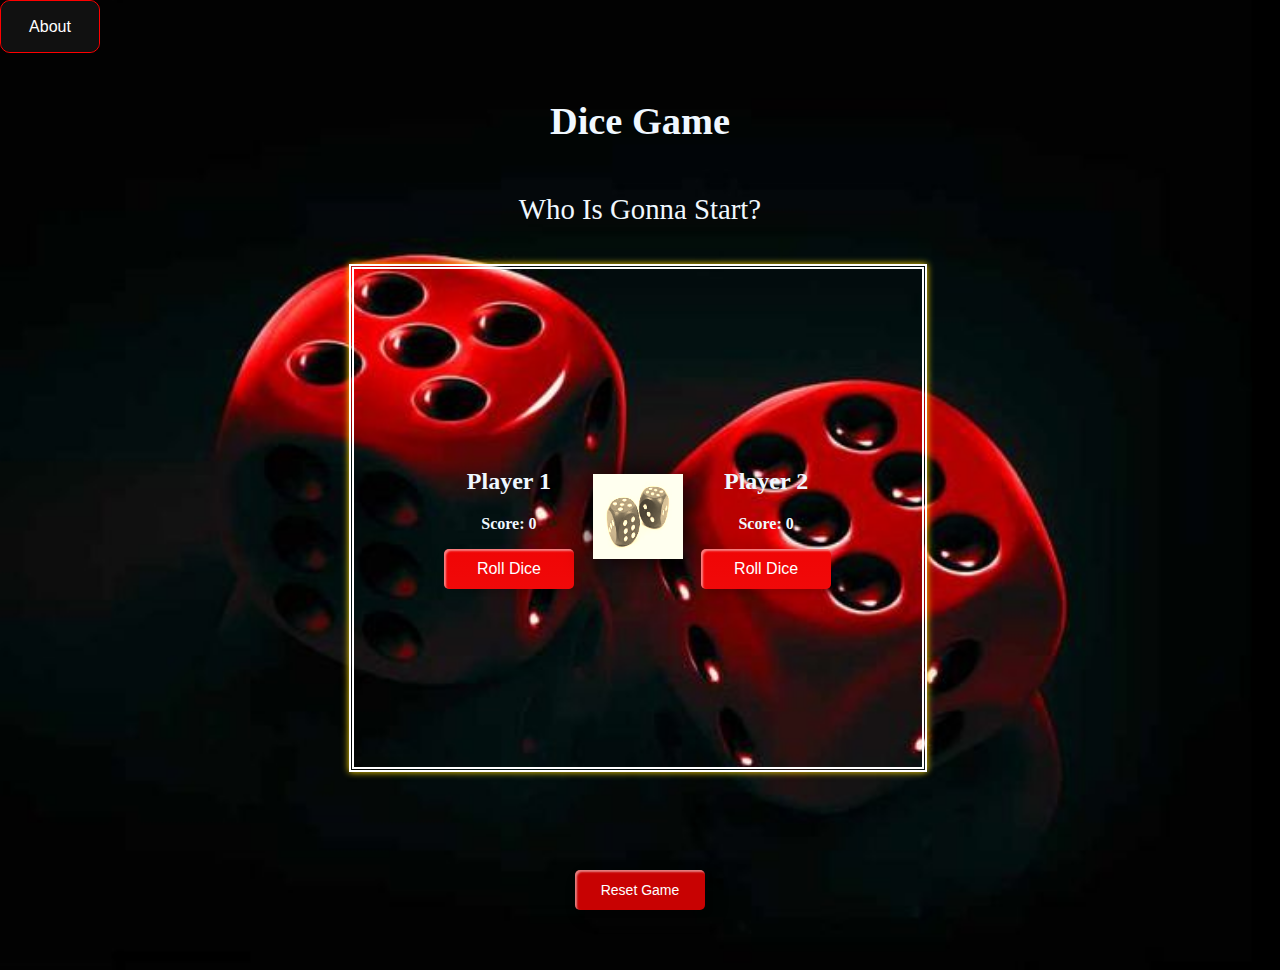
<file: index.html>
<!DOCTYPE html>
<html lang="en">
  <head>
    <meta charset="UTF-8" />
    <meta name="viewport" content="width=device-width, initial-scale=1.0" />
    <title>Dice Game</title>
    <link rel="stylesheet" href="./style.css" />
  </head>
  <body>
    
  <div class="pop">
    <div class="popup" id="popup">
        <div class="popup-content">
            <span class="close-btn" onclick="closePopup()">&times;</span>
            <h2>Game Description</h2>
            <p>🎲 In this exciting dice game, two players battle it out to be the first to reach a score of 30! 🏆 Each player takes turns rolling a dice 🎲, and the number rolled is added to their current score. The game continues until one player's score reaches or exceeds 30. 🥳 At that point, the player with the higher score is declared the winner! 🎉 Let the games begin! 💪</p>
        </div>
    </div>
</div>
    <button onclick="showPopup()" class="description glow-on-hover">About</button>

    <div class="container" id="box">
      <h1>Dice Game</h1>
      
      <h2 id="playertitle">Who is gonna start?</h2>
      <div class="dice-container">
        <div class="player" id="player1">
          <h2>Player 1</h2>
          <p>Score: <span id="score1">0</span></p>
          <button type="button" id="rollnow1" onclick="rollDice(1)" class="custom-btn btn-2" >Roll Dice</button>
        </div>
        <div class=" dice-image">
          <img id="rad-img" src="./images/images.jpeg" alt="Dice image" class="rolling-image">

        </div>

        <div class="player" id="player2">
          <h2>Player 2</h2>
          <p>Score: <span id="score2">0</span></p>
          <button type="button"  id="rollnow2" onclick="rollDice(2)" class="custom-btn btn-2" >Roll Dice</button>
        </div>
      </div>
      <div class="winner">

      </div>
      <button type="button" id="resetBtn"  onclick="resetGame()" class="custom-btn btn-1 resetbtn">Reset Game</button>
    </div>

    <script src="./script.js"></script>
  </body>
</html>
</file>
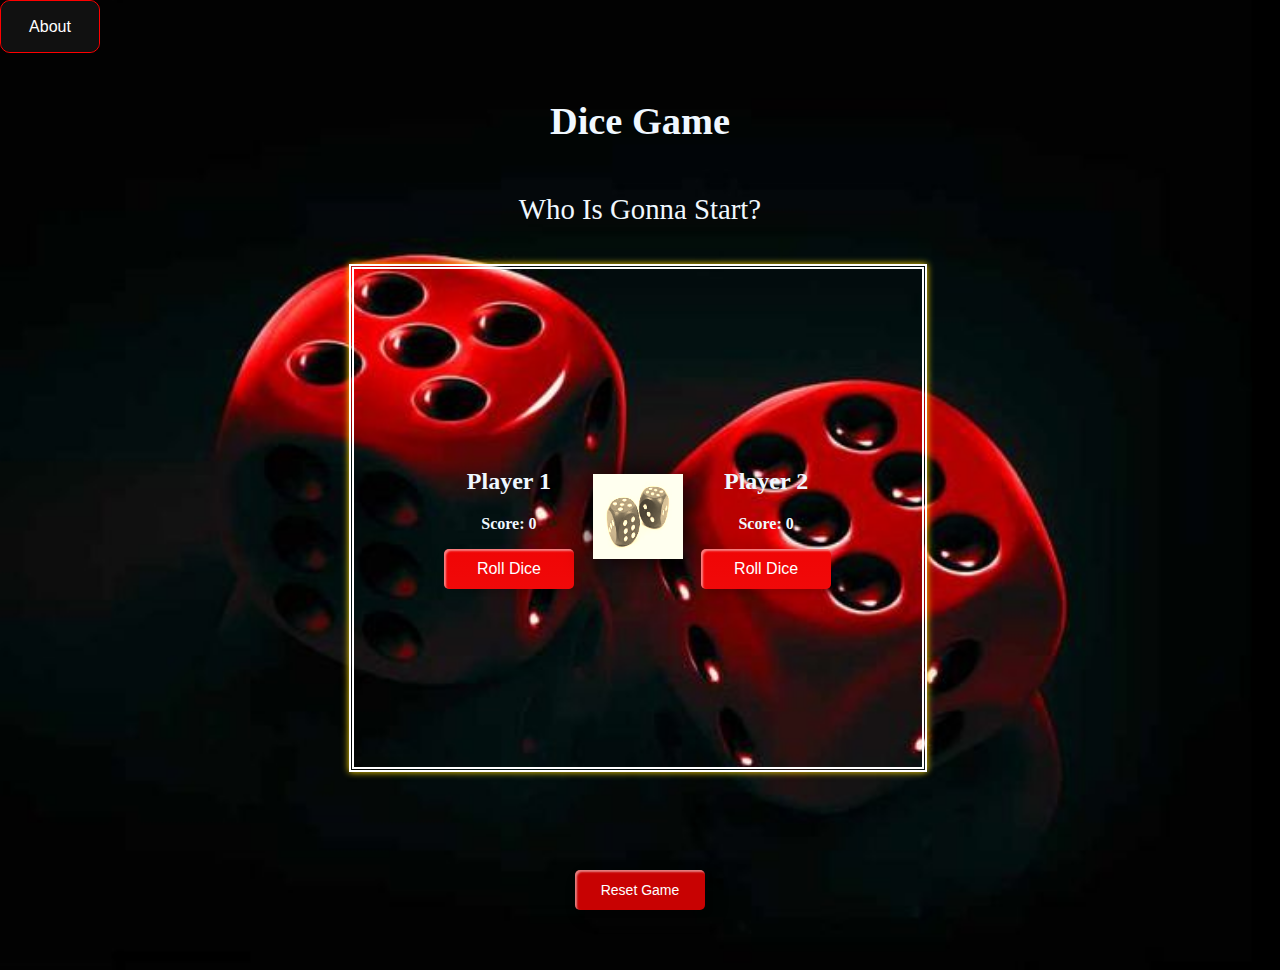
<file: k.html>
<!DOCTYPE html>
<html lang="en">
  <head>
    <meta charset="UTF-8" />
    <meta name="viewport" content="width=device-width, initial-scale=1.0" />
    <title>Dice Game</title>
    <link rel="stylesheet" href="./k.css" />
  </head>
  <body>
    
  <div class="pop">
    <div class="popup" id="popup">
        <div class="popup-content">
            <span class="close-btn" onclick="closePopup()">&times;</span>
            <h2>Game Description</h2>
            <p>🎲 In this exciting dice game, two players battle it out to be the first to reach a score of 30! 🏆 Each player takes turns rolling a dice 🎲, and the number rolled is added to their current score. The game continues until one player's score reaches or exceeds 30. 🥳 At that point, the player with the higher score is declared the winner! 🎉 Let the games begin! 💪</p>
        </div>
    </div>
</div>
    <button onclick="showPopup()" class="description glow-on-hover">About</button>

    <div class="container" id="box">
      <h1>Dice Game</h1>
      
      <h2 id="playertitle">Who is gonna start?</h2>
      <div class="dice-container">
        <div class="player" id="player1">
          <h2>Player 1</h2>
          <p>Score: <span id="score1">0</span></p>
          <button type="button" id="rollnow1" onclick="rollDice(1)" class="custom-btn btn-2" >Roll Dice</button>
        </div>
        <div class=" dice-image">
          <img id="rad-img" src="./images/images.jpeg" alt="Dice image" class="rolling-image">

        </div>

        <div class="player" id="player2">
          <h2>Player 2</h2>
          <p>Score: <span id="score2">0</span></p>
          <button type="button"  id="rollnow2" onclick="rollDice(2)" class="custom-btn btn-2" >Roll Dice</button>
        </div>
      </div>
      <div class="winner">

      </div>
      <button type="button" id="resetBtn"  onclick="resetGame()" class="custom-btn btn-1 resetbtn">Reset Game</button>
    </div>

    <script src="j.js"></script>
  </body>
</html>
</file>
<file: style.css>
body {
  margin: 0;
  padding: 0;
  font-family: 'Times New Roman', Times, serif;
  box-sizing: border-box;
  background: url(./bg.jpeg.jpeg)no-repeat;
  background-position: center;
  background-size: cover;
  color: aliceblue;
  font-weight: bold;
  /* text-transform: uppercase; */
  
}
#playertitle{
    text-transform: capitalize;
    font-weight: 100 !important;
}

.container{
    position: relative;
  display: flex;
  justify-content: center;
  flex-direction: column;
  align-items: center;
  font-size: larger;
}
.container .dice-container{
  display: flex;
  justify-content: center;
  align-items: center;
  text-align: center;
  width: 65%;
  height: 50vh;
  position: relative;
  border: 5px double rgb(255, 255, 255);
  margin: 15px 20px 10px 15px;
  /* padding: 15%; */
  padding: 3%;
  font-size: medium;
  box-shadow: 0 0 7px rgb(255, 217, 0);
}
.container .dice-container .player{
  margin: 3px;
  padding: 3%;
  position: relative;
  text-align: center;
}
.resetbtn{
    display: block;
    margin: 5%;
    border: 1px solid white;
    background-color: darkred;
    padding: 1%;
    font-size: 14px;
    color: white;
    box-shadow: 0 0 16px rgb(255, 217, 0);
}
img{
    width: 90px;
    height:85px;
    position: relative;
    box-shadow: 0 0 25px rgb(0, 0, 0);
    filter: brightness(100%) sepia(100%) hue-rotate(0deg);
    
}
.custom-btn {
    width: 130px;
    height: 40px;
    color: #fff;
    border-radius: 5px;
    padding: 10px 25px;
    font-family: 'Lato', sans-serif;
    font-weight: 500;
    background: transparent;
    cursor: pointer;
    transition: all 0.3s ease;
    position: relative;
    display: inline-block;
     box-shadow:inset 2px 2px 2px 0px rgba(255,255,255,.5),
     7px 7px 20px 0px rgba(0,0,0,.1),
     4px 4px 5px 0px rgba(0,0,0,.1);
    outline: none;
  }
  
  /* 1 */
  .btn-1 {
    background: rgb(200, 2, 2);
    
    border: none;
  }
  .btn-1:hover {
     background: #fc0a0a;
  
  }

  .btn-2 {
    background: rgb(200, 2, 2);
    background: linear-gradient(0deg, rgb(240, 9, 9) 0%, rgb(240, 5, 5) 100%);
    border: none;
    
  }
  .btn-2:before {
    height: 0%;
    width: 2px;
  }
  .btn-2:hover {
    box-shadow:  4px 4px 6px 0 rgba(255,255,255,.5),
                -4px -4px 6px 0 rgba(116, 125, 136, .5), 
      inset -4px -4px 6px 0 rgba(255,255,255,.2),
      inset 4px 4px 6px 0 rgba(0, 0, 0, .4);
  }

button:disabled{
    background-color: rgb(67, 67, 67) !important;
    cursor: not-allowed;
}

@keyframes roll {
    0% { transform: rotate(0deg); }
    100% { transform: rotate(360deg); }
}

.rolling-image {
    animation: roll 2s infinite linear;
}
.winner{
  color: #fc0a0a;
  text-shadow: 2px 2px #000000;
  display: flex;
  font-size: medium;
  font-style: italic !important;
  justify-content: center;
  align-items: center;
  margin: 2% ;
  padding: 1% ;
}
.container {
  max-width: 800px;
  margin: 0 auto;
  padding: 20px;
}

.popup {
  position: fixed;
  top: 50%;
  left: 50%;
  transform: translate(-50%, -50%);
  background-color: #f1f1f1;
  border: 1px solid #ccc;
  padding: 20px;
  border-radius: 5px;
  box-shadow: 0 0 10px rgba(0, 0, 0, 0.5);
  display: none;
  z-index: 9999; /* Ensure popup is on top */
}

.popup-content {
  text-align: center;
}

.close-btn {
  position: absolute;
  top: 5px;
  right: 10px;
  cursor: pointer;
}

button {
  padding: 10px 20px;
  font-size: 16px;
  cursor: pointer;
}
.pop{
  color: #000000 ;
}
.hidden{
  visibility: hidden;
}
.glow-on-hover {
  width: 100px;
  height: 30px;
  border: none;
  outline: none;
  color: #fff;
  background: #111;
  cursor: pointer;
  position: relative;
  border: 1px solid red;
  display: flex;
  justify-content: center;
  align-items: center;
  padding: 2%;
  z-index: 0;
  border-radius: 10px;
}

.glow-on-hover:before {
  content: '';
  background: linear-gradient(45deg, #ff0000, #ff7300, #fffb00, #48ff00, #00ffd5, #002bff, #7a00ff, #ff00c8, #ff0000);
  position: absolute;
  top: -2px;
  left:-2px;
  background-size: 400%;
  z-index: -1;
  filter: blur(5px);
  width: calc(100% + 4px);
  height: calc(100% + 4px);
  animation: glowing 20s linear infinite;
  opacity: 0;
  transition: opacity .3s ease-in-out;
  border-radius: 10px;
}

.glow-on-hover:active {
  color: #000
}

.glow-on-hover:active:after {
  background: transparent;
}

.glow-on-hover:hover:before {
  opacity: 1;
}

.glow-on-hover:after {
  z-index: -1;
  content: '';
  position: absolute;
  width: 100%;
  height: 100%;
  background: #111;
  left: 0;
  top: 0;
  border-radius: 10px;
}

@keyframes glowing {
  0% { background-position: 0 0; }
  50% { background-position: 400% 0; }
  100% { background-position: 0 0; }
}
</file>
<file: k.css>
body {
  margin: 0;
  padding: 0;
  font-family: 'Times New Roman', Times, serif;
  box-sizing: border-box;
  background: url(./bg.jpeg.jpeg)no-repeat;
  background-position: center;
  background-size: cover;
  color: aliceblue;
  font-weight: bold;
  /* text-transform: uppercase; */
  
}
#playertitle{
    text-transform: capitalize;
    font-weight: 100 !important;
}

.container{
    position: relative;
  display: flex;
  justify-content: center;
  flex-direction: column;
  align-items: center;
  font-size: larger;
}
.container .dice-container{
  display: flex;
  justify-content: center;
  align-items: center;
  text-align: center;
  width: 65%;
  height: 50vh;
  position: relative;
  border: 5px double rgb(255, 255, 255);
  margin: 15px 20px 10px 15px;
  /* padding: 15%; */
  padding: 3%;
  font-size: medium;
  box-shadow: 0 0 7px rgb(255, 217, 0);
}
.container .dice-container .player{
  margin: 3px;
  padding: 3%;
  position: relative;
  text-align: center;
}
.resetbtn{
    display: block;
    margin: 5%;
    border: 1px solid white;
    background-color: darkred;
    padding: 1%;
    font-size: 14px;
    color: white;
    box-shadow: 0 0 16px rgb(255, 217, 0);
}
img{
    width: 90px;
    height:85px;
    position: relative;
    box-shadow: 0 0 25px rgb(0, 0, 0);
    filter: brightness(100%) sepia(100%) hue-rotate(0deg);
    
}
.custom-btn {
    width: 130px;
    height: 40px;
    color: #fff;
    border-radius: 5px;
    padding: 10px 25px;
    font-family: 'Lato', sans-serif;
    font-weight: 500;
    background: transparent;
    cursor: pointer;
    transition: all 0.3s ease;
    position: relative;
    display: inline-block;
     box-shadow:inset 2px 2px 2px 0px rgba(255,255,255,.5),
     7px 7px 20px 0px rgba(0,0,0,.1),
     4px 4px 5px 0px rgba(0,0,0,.1);
    outline: none;
  }
  
  /* 1 */
  .btn-1 {
    background: rgb(200, 2, 2);
    
    border: none;
  }
  .btn-1:hover {
     background: #fc0a0a;
  
  }

  .btn-2 {
    background: rgb(200, 2, 2);
    background: linear-gradient(0deg, rgb(240, 9, 9) 0%, rgb(240, 5, 5) 100%);
    border: none;
    
  }
  .btn-2:before {
    height: 0%;
    width: 2px;
  }
  .btn-2:hover {
    box-shadow:  4px 4px 6px 0 rgba(255,255,255,.5),
                -4px -4px 6px 0 rgba(116, 125, 136, .5), 
      inset -4px -4px 6px 0 rgba(255,255,255,.2),
      inset 4px 4px 6px 0 rgba(0, 0, 0, .4);
  }

button:disabled{
    background-color: rgb(67, 67, 67) !important;
    cursor: not-allowed;
}

@keyframes roll {
    0% { transform: rotate(0deg); }
    100% { transform: rotate(360deg); }
}

.rolling-image {
    animation: roll 2s infinite linear;
}
.winner{
  color: #fc0a0a;
  text-shadow: 2px 2px #000000;
  display: flex;
  font-size: medium;
  font-style: italic !important;
  justify-content: center;
  align-items: center;
  margin: 2% ;
  padding: 1% ;
}
.container {
  max-width: 800px;
  margin: 0 auto;
  padding: 20px;
}

.popup {
  position: fixed;
  top: 50%;
  left: 50%;
  transform: translate(-50%, -50%);
  background-color: #f1f1f1;
  border: 1px solid #ccc;
  padding: 20px;
  border-radius: 5px;
  box-shadow: 0 0 10px rgba(0, 0, 0, 0.5);
  display: none;
  z-index: 9999; /* Ensure popup is on top */
}

.popup-content {
  text-align: center;
}

.close-btn {
  position: absolute;
  top: 5px;
  right: 10px;
  cursor: pointer;
}

button {
  padding: 10px 20px;
  font-size: 16px;
  cursor: pointer;
}
.pop{
  color: #000000 ;
}
.hidden{
  visibility: hidden;
}
.glow-on-hover {
  width: 100px;
  height: 30px;
  border: none;
  outline: none;
  color: #fff;
  background: #111;
  cursor: pointer;
  position: relative;
  border: 1px solid red;
  display: flex;
  justify-content: center;
  align-items: center;
  padding: 2%;
  z-index: 0;
  border-radius: 10px;
}

.glow-on-hover:before {
  content: '';
  background: linear-gradient(45deg, #ff0000, #ff7300, #fffb00, #48ff00, #00ffd5, #002bff, #7a00ff, #ff00c8, #ff0000);
  position: absolute;
  top: -2px;
  left:-2px;
  background-size: 400%;
  z-index: -1;
  filter: blur(5px);
  width: calc(100% + 4px);
  height: calc(100% + 4px);
  animation: glowing 20s linear infinite;
  opacity: 0;
  transition: opacity .3s ease-in-out;
  border-radius: 10px;
}

.glow-on-hover:active {
  color: #000
}

.glow-on-hover:active:after {
  background: transparent;
}

.glow-on-hover:hover:before {
  opacity: 1;
}

.glow-on-hover:after {
  z-index: -1;
  content: '';
  position: absolute;
  width: 100%;
  height: 100%;
  background: #111;
  left: 0;
  top: 0;
  border-radius: 10px;
}

@keyframes glowing {
  0% { background-position: 0 0; }
  50% { background-position: 400% 0; }
  100% { background-position: 0 0; }
}
</file>
